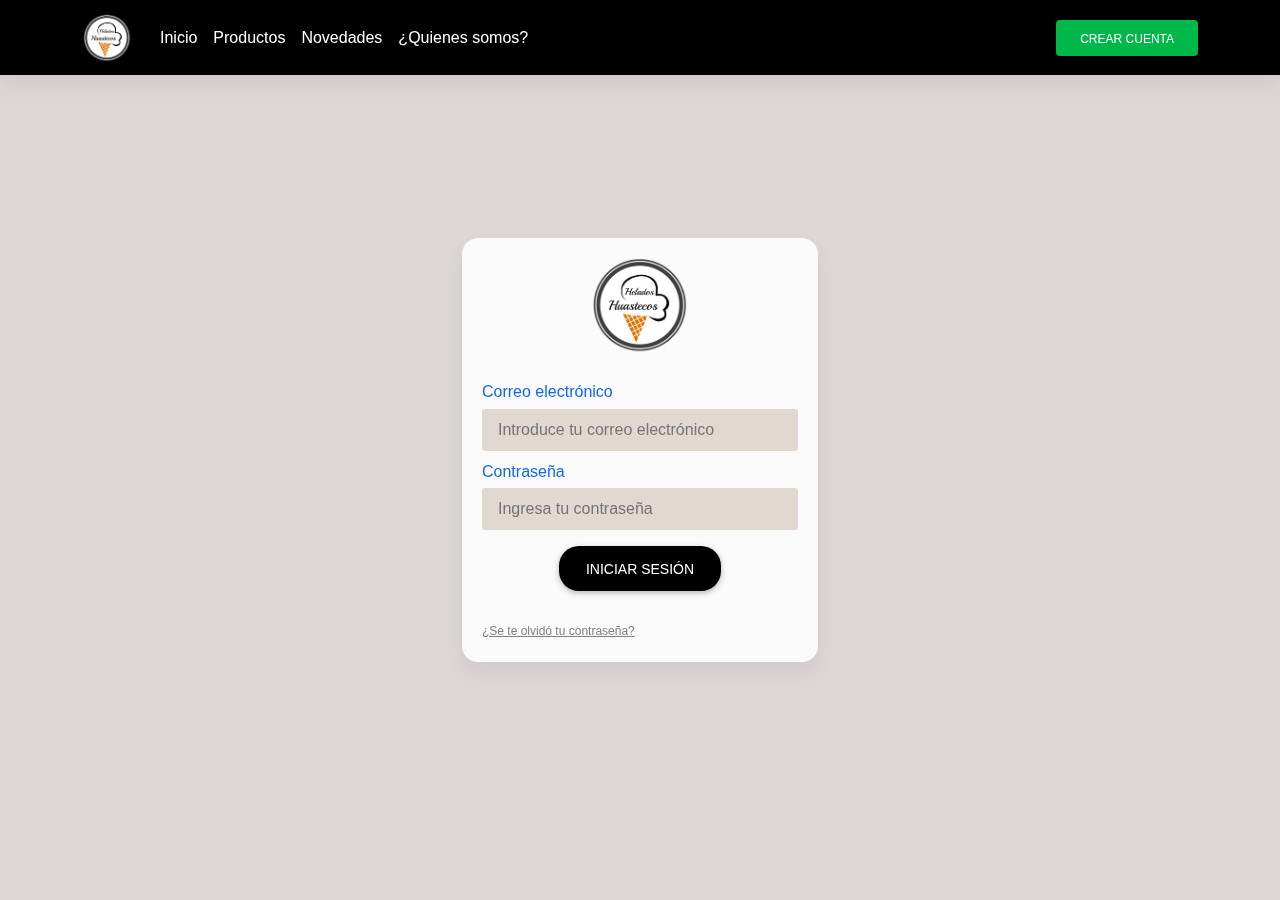
<file: html/login.html>
<!DOCTYPE html>
<html lang="es">

<head>
    <meta charset="utf-8" />
    <meta http-equiv="X-UA-Compatible" content="IE=edge">
    <meta name="viewport" content="width=device-width, initial-scale=1.0">
    <meta name="viewport" content="width=device-width, initial-scale=1, shrink-to-fit=no">
    <meta name="description" content="" />
    <meta name="author" content="">
    <meta name="keywords" content="">

    <title>HeladosHuastecos</title>

    <link rel="icon" href="../img/icon-helado.png" />


    <link rel="stylesheet" href="../css/mdb.min.css">

    <link rel="stylesheet" href="../css/login.css">



</head>

<body>
    <header >
      
    <nav class="navbar navbar-expand-lg  fixed-top  bg-black">
      <div class="container">
        <a class="navbar-brand" href="../index.html"><img width="50" src="../img/icon-helado.png" alt=""></a>
        <button class="navbar-toggler text-white" type="button" data-bs-toggle="collapse" data-bs-target="#navbarSupportedContent"
          aria-controls="navbarSupportedContent"  aria-expanded="false" aria-label="Toggle navigation">
          <svg xmlns="http://www.w3.org/2000/svg" width="18" height="18" fill="currentColor" class="bi bi-list"
            viewBox="0 0 16 16">
            <path fill-rule="evenodd"
              d="M2.5 12a.5.5 0 0 1 .5-.5h10a.5.5 0 0 1 0 1H3a.5.5 0 0 1-.5-.5zm0-4a.5.5 0 0 1 .5-.5h10a.5.5 0 0 1 0 1H3a.5.5 0 0 1-.5-.5zm0-4a.5.5 0 0 1 .5-.5h10a.5.5 0 0 1 0 1H3a.5.5 0 0 1-.5-.5z" />
          </svg>

        </button>
        <div class="collapse navbar-collapse" id="navbarSupportedContent">
          <ul class="navbar-nav me-auto mb-2 mb-lg-0">
            <li class="nav-item">
              <a class="nav-link " aria-current="page" href="../index.html">Inicio</a>
            </li>

            <li class="nav-item">
              <a class="nav-link menu-active" href="../html/productos.html">Productos</a>
            </li>
            <li class="nav-item">
              <a class="nav-link" href="../html/novedades.html">Novedades</a>
            </li>
            <li class="nav-item">
              <a class="nav-link" href="./quienes_somos.html">¿Quienes somos?</a>
            </li>
          </ul>
          <div class="d-flex justify-content-center ">
     
            <a href="../html/registro.html"  class="btn btn-success"> Crear cuenta</a>
          </div>
        </div>
      </div>
    </nav>
    

    </header>

    <main id="app" class="d-flex w-100 background-dack">

        <div class="container d-flex flex-column">

            <div class="row vh-100">
                <div class="col-sm-10 col-md-6 col-lg-4 mx-auto d-table h-100">
                    <div class="d-table-cell align-middle">


                        <div class="card card-login rounded-7 bg-light ">
                            <div class="card-body">
                                <div class="m-sm-1">
                                    <div class="text-center mb-4">
                                        <img src="../img/icon-helado.png" alt="Logo" class="img-fluid " width="100" />
                                    </div>
                                    <form action="../php/login.php" method="post">
                                        <div class="mb-2">
                                            <label class="form-label mb-1 text-primary">Correo electrónico</label>
                                            <input class="form-control form-control-lg input-login rounded-1 text-black"
                                                v-model="v_correo" type="email" name="log_email"
                                                placeholder="Introduce tu correo electrónico" />
                                        </div>
                                        <div class="mb-2">
                                            <label class="form-label mb-1 text-primary">Contraseña</label>
                                            <input class="form-control form-control-lg input-login rounded-1 text-black"
                                                v-model="v_pass" type="password" name="log_password"
                                                placeholder="Ingresa tu contraseña" />

                                        </div>

                                        <div class="text-center mt-3">
                                            <input  type="submit" class="btn btn-lg btn-black  rounded-8" value="Iniciar sesión">
                                        </div>
                                        <br>

                           
                                        <a href="recuperar_passw.html" class="account ">¿Se te olvidó tu contraseña?</a>
                                    </form>

                                </div>
                            </div>
                        </div>

                    </div>
                </div>
            </div>
        </div>
    </main>

 <!-- Option 1: Bootstrap Bundle with Popper -->
 <script src="https://cdn.jsdelivr.net/npm/bootstrap@5.0.2/dist/js/bootstrap.bundle.min.js"
 integrity="sha384-MrcW6ZMFYlzcLA8Nl+NtUVF0sA7MsXsP1UyJoMp4YLEuNSfAP+JcXn/tWtIaxVXM"
 crossorigin="anonymous"></script>
 <script src="../js/start_html_componet.js"></script>

</body>

</html>
</file>
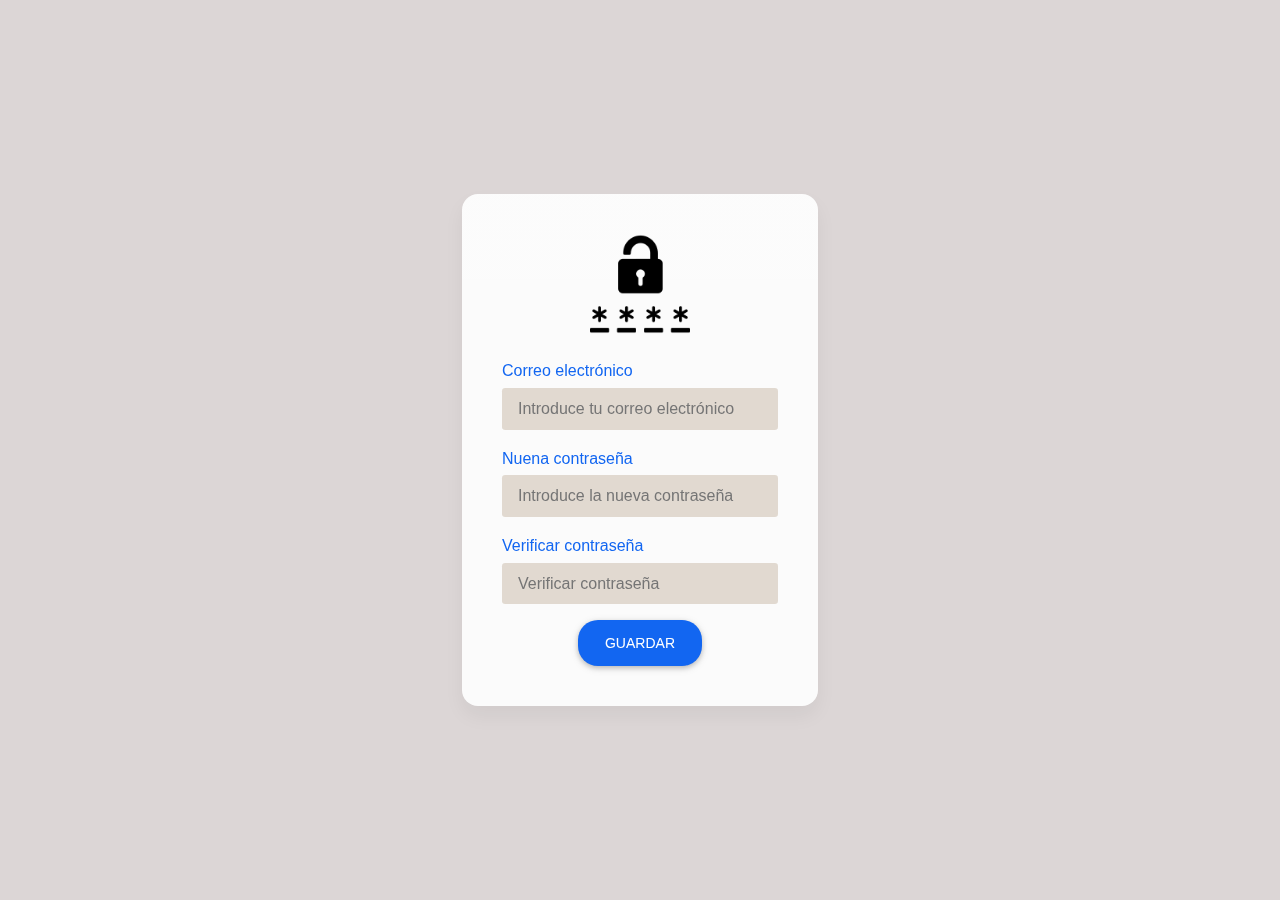
<file: html/nuevo_passw.html>
<!DOCTYPE html>
<html lang="es">

<head>
    <meta charset="utf-8" />
    <meta http-equiv="X-UA-Compatible" content="IE=edge">
    <meta name="viewport" content="width=device-width, initial-scale=1.0">
    <meta name="viewport" content="width=device-width, initial-scale=1, shrink-to-fit=no">
    <meta name="description" content="" />
    <meta name="author" content="">
    <meta name="keywords" content="">

    <title>Helados huastecos</title>

    <link rel="icon" href="../img/icon-helado.png" />


    <link rel="stylesheet" href="../css/mdb.min.css">

    <link rel="stylesheet" href="../css/login.css">



</head>

<body>


    <main id="app" class="d-flex w-100 background-dack">
      
        <div class="container d-flex flex-column">

            <div class="row vh-100">
                <div class="col-sm-10 col-md-6 col-lg-4 mx-auto d-table h-100">
                    <div class="d-table-cell align-middle">

                     <!--    <div class="text-center mt-4">
                            <h1 class="h3 text-golden ">Restablecer su contraseña</h1>
                            <br>
                        </div> -->

                        <div class="card card-login rounded-7 bg-light bg-gradient ">
                            <div class="card-body">
                                <div class="m-sm-4">
                                    <div class="text-center mb-4">
                                        <img src="../img/new_password.png" alt="Logo" class="img-fluid " width="100" />
                                    </div>
                                    <form>
                                        <div class="mb-3">
                                            <label class="form-label mb-1 text-primary">Correo electrónico</label>
                                            <input class="form-control form-control-lg input-login rounded-1 text-black"
                                                v-model="v_correo" type="email" name="email"
                                                placeholder="Introduce tu correo electrónico" />
                                        </div>
                                        <div class="mb-3">
                                            <label class="form-label mb-1 text-primary">Nuena contraseña</label>
                                            <input class="form-control form-control-lg input-login rounded-1 text-black"
                                                v-model="v_correo" type="email" name="new_password"
                                                placeholder="Introduce la nueva contraseña" />
                                        </div>
                                        <div class="mb-3">
                                            <label class="form-label mb-1 text-primary">Verificar contraseña</label>
                                            <input class="form-control form-control-lg input-login rounded-1 text-black"
                                                v-model="v_correo" type="email" name="vrf_passw"
                                                placeholder="Verificar contraseña" />
                                        </div>

                                     
                                        <div class="text-center mt-3">
                                            <button type="button" @click="handleLogin()"
                                                class="btn btn-lg btn-black bg-primary  rounded-8">Guardar
                                            </button>
                                        </div>
                                        


                                    </form>

                                </div>
                            </div>
                        </div>

                    </div>
                </div>
            </div>
        </div>
    </main>



</body>

</html>
</file>
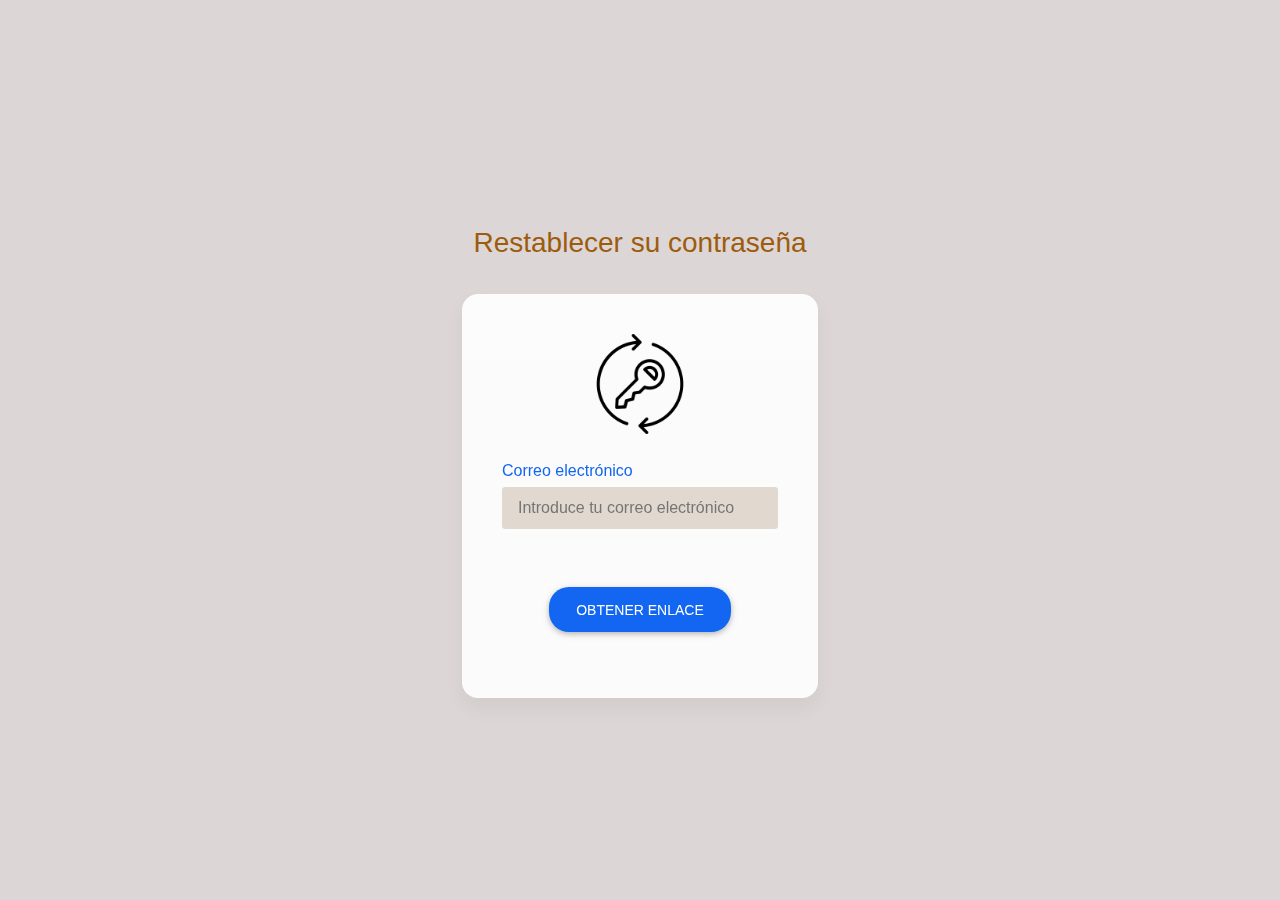
<file: html/recuperar_passw.html>
<!DOCTYPE html>
<html lang="es">

<head>
    <meta charset="utf-8" />
    <meta http-equiv="X-UA-Compatible" content="IE=edge">
    <meta name="viewport" content="width=device-width, initial-scale=1.0">
    <meta name="viewport" content="width=device-width, initial-scale=1, shrink-to-fit=no">
    <meta name="description" content="" />
    <meta name="author" content="">
    <meta name="keywords" content="">

    <title>Helados huastecos</title>

    <link rel="icon" href="../img/icon-helado.png" />


    <link rel="stylesheet" href="../css/mdb.min.css">

    <link rel="stylesheet" href="../css/login.css">



</head>

<body>


    <main id="app" class="d-flex w-100 background-dack">
      
        <div class="container d-flex flex-column">

            <div class="row vh-100">
                <div class="col-sm-10 col-md-6 col-lg-4 mx-auto d-table h-100">
                    <div class="d-table-cell align-middle">

                        <div class="text-center mt-4">
                            <h1 class="h3 text-golden ">Restablecer su contraseña</h1>
                            <br>
                        </div>

                        <div class="card card-login rounded-7 bg-light bg-gradient ">
                            <div class="card-body">
                                <div class="m-sm-4">
                                    <div class="text-center mb-4">
                                        <img src="../img/contrasena.png" alt="Logo" class="img-fluid " width="100" />
                                    </div>
                                    <form>
                                        <div class="mb-3">
                                            <label class="form-label mb-1 text-primary">Correo electrónico</label>
                                            <input class="form-control form-control-lg input-login rounded-1 text-black"
                                                v-model="v_correo" type="email" name="email"
                                                placeholder="Introduce tu correo electrónico" />
                                        </div>

                                        <br>
                                        <div class="text-center mt-3">
                                            <button type="button" @click="handleLogin()"
                                                class="btn btn-lg btn-black bg-primary  rounded-8">Obtener enlace
                                            </button>
                                        </div>
                                        <br>


                                    </form>

                                </div>
                            </div>
                        </div>

                    </div>
                </div>
            </div>
        </div>
    </main>



</body>

</html>
</file>
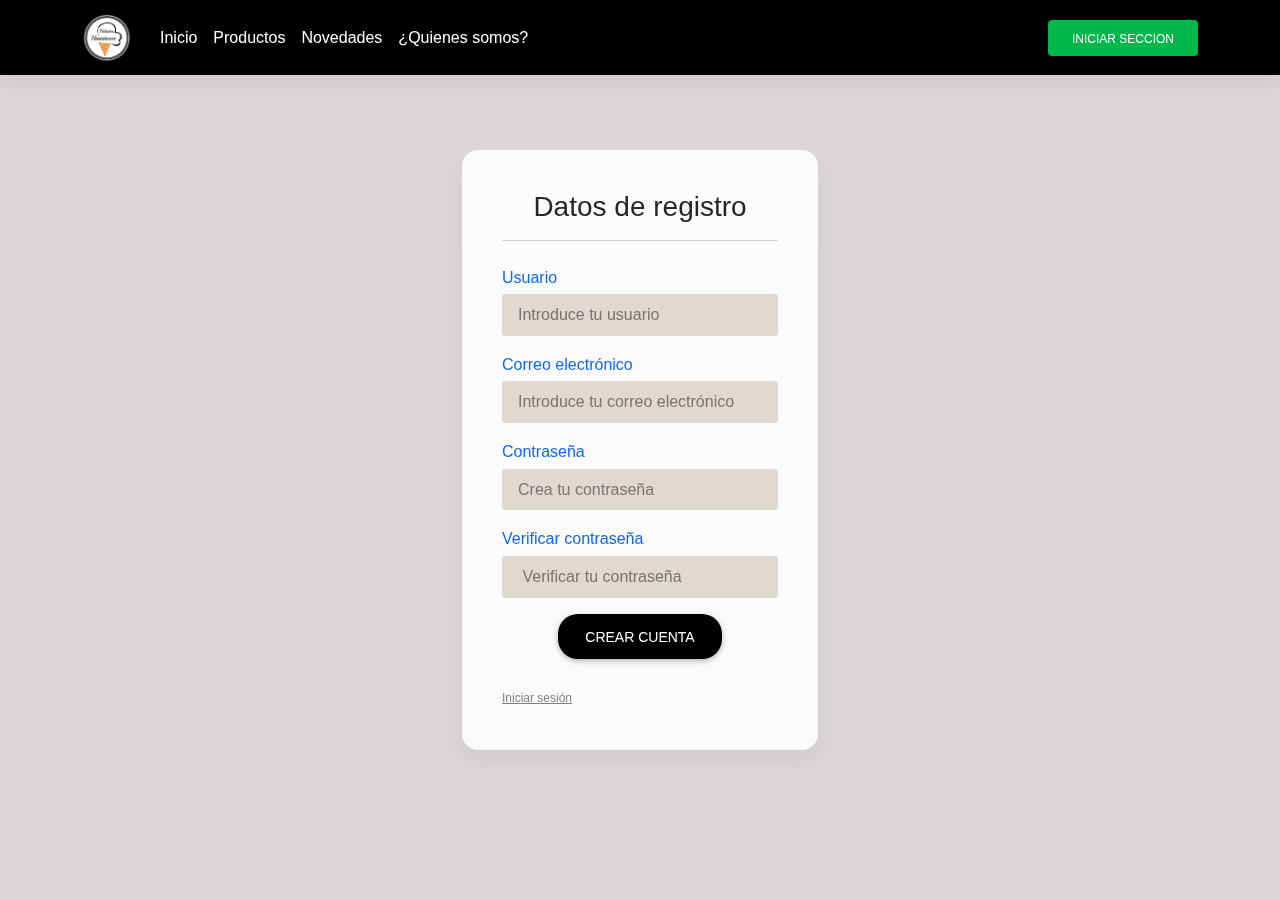
<file: html/registro.html>
<!DOCTYPE html>
<html lang="es">

<head>
    <meta charset="utf-8" />
    <meta http-equiv="X-UA-Compatible" content="IE=edge">
    <meta name="viewport" content="width=device-width, initial-scale=1.0">
    <meta name="viewport" content="width=device-width, initial-scale=1, shrink-to-fit=no">
    <meta name="description" content="" />
    <meta name="author" content="">
    <meta name="keywords" content="">

    <title>heladoshuastecos</title>

    <link rel="icon" href="../img/icon-helado.png" />


    <link rel="stylesheet" href="../css/mdb.min.css">

    <link rel="stylesheet" href="../css/login.css">



</head>

<body>
<header >
    
    <nav class="navbar navbar-expand-lg  fixed-top  bg-black">
        <div class="container">
          <a class="navbar-brand" href="../index.html"><img width="50" src="../img/icon-helado.png" alt=""></a>
          <button class="navbar-toggler text-white" type="button" data-bs-toggle="collapse" data-bs-target="#navbarSupportedContent"
            aria-controls="navbarSupportedContent" aria-expanded="false" aria-label="Toggle navigation">
            <svg xmlns="http://www.w3.org/2000/svg" width="18" height="18" fill="currentColor" class="bi bi-list"
              viewBox="0 0 16 16">
              <path fill-rule="evenodd"
                d="M2.5 12a.5.5 0 0 1 .5-.5h10a.5.5 0 0 1 0 1H3a.5.5 0 0 1-.5-.5zm0-4a.5.5 0 0 1 .5-.5h10a.5.5 0 0 1 0 1H3a.5.5 0 0 1-.5-.5zm0-4a.5.5 0 0 1 .5-.5h10a.5.5 0 0 1 0 1H3a.5.5 0 0 1-.5-.5z" />
            </svg>
  
          </button>
          <div class="collapse navbar-collapse" id="navbarSupportedContent">
            <ul class="navbar-nav me-auto mb-2 mb-lg-0">
              <li class="nav-item">
                <a class="nav-link " aria-current="page" href="../index.html">Inicio</a>
              </li>
  
              <li class="nav-item">
                <a class="nav-link menu-active" href="../html/productos.html">Productos</a>
              </li>
              <li class="nav-item">
                <a class="nav-link" href="../html/novedades.html">Novedades</a>
              </li>
              <li class="nav-item">
                <a class="nav-link" href="./quienes_somos.html">¿Quienes somos?</a>
              </li>
            </ul>
            <div class="d-flex justify-content-center ">
       
              <a href="../html/login.html"  class="btn btn-success"> Iniciar seccion</a>
            </div>
          </div>
        </div>
      </nav>
      
  
</header>

    <main id="app" class="d-flex w-100 background-dack">
        <div class="container d-flex flex-column">

            <div class="row vh-100">
                <div class="col-sm-10 col-md-6 col-lg-4 mx-auto d-table h-100">
                    <div class="d-table-cell align-middle">


                        <div class="card card-login rounded-7 bg-light bg-gradient ">
                            <div class="card-body">
                                <div class="m-sm-4">
                                    <div class="text-center mb-4">
                                        <h1 class="h2 text-golden fs-3 text-dark">Datos de registro</h1>
                                        <hr>
                                    </div>
                                    <form action="../php/registration.php" method="post">
                                        <div class="mb-3">
                                            <label class="form-label mb-1 text-primary">Usuario</label>
                                            <input class="form-control form-control-lg input-login rounded-1 text-black"
                                                v-model="v_user" type="text" name="inp_usario" required
                                                placeholder="Introduce tu usuario" />
                                        </div>
                                        <div class="mb-3">
                                            <label class="form-label mb-1 text-primary">Correo electrónico</label>
                                            <input class="form-control form-control-lg input-login rounded-1 text-black"
                                                v-model="v_correo" type="email" name="inp_email"
                                                placeholder="Introduce tu correo electrónico"  />
                                        </div>
                                        <div class="mb-3">
                                            <label class="form-label mb-1 text-primary">Contraseña</label>
                                            <input class="form-control form-control-lg input-login rounded-1 text-black"
                                                v-model="v_pass" type="password" name="inp_password"
                                                placeholder="Crea tu contraseña" />

                                        </div>
                                        <div class="mb-3">
                                            <label class="form-label mb-1 text-primary">Verificar contraseña</label>
                                            <input class="form-control form-control-lg input-login rounded-1 text-black"
                                                v-model="v_pass" type="password" name="inp_verf_password"
                                                placeholder=" Verificar tu contraseña" />

                                        </div>

                                        <div class="text-center mt-3">
                                          <input  type="submit" 
                                          class="btn btn-lg btn-black  rounded-8" value="Crear cuenta">
                                            
                                        </div>
                                        <br>

                                        <a href="login.html" class="account ">Iniciar sesión</a><br>

                                    </form>

                                </div>
                            </div>
                        </div>

                    </div>
                </div>
            </div>
        </div>
    </main>


 <!-- Option 1: Bootstrap Bundle with Popper -->
 <script src="https://cdn.jsdelivr.net/npm/bootstrap@5.0.2/dist/js/bootstrap.bundle.min.js"
 integrity="sha384-MrcW6ZMFYlzcLA8Nl+NtUVF0sA7MsXsP1UyJoMp4YLEuNSfAP+JcXn/tWtIaxVXM"
 crossorigin="anonymous"></script>
</body>

</html>
</file>
<file: css/login.css>
/* style login */
.background-dack {
    background-color: #dcd6d6;
}

.text-golden {
    color: #9d5c0d;
}

.text-golden-ligt {
    color: #F7D08A;
}

.card-login {

    background: rgb(64 64 64 / 76%);
    backdrop-filter: blur(10px);
    border-radius: 0px;
}

.input-login {
    background: #754c1a30;
    color: #F7D08A;
    border: none;
    border-radius: 0px;
}

.input-login:focus {
    background: #754c1a30;
    color: #F7D08A;
    border: 1px solid #f9f9f9;
    box-shadow: none;
    border-radius: 0px;
}

.border-radios {
    border-radius: 0px !important;
}
.account{
    font-size: 12px;
    color: gray;
    text-decoration: underline;
    margin: 5px 0px;
}

.nav-link {
    display: block;
    padding: .5rem 1rem;
    color: #ffffff;
}
.nav-link:focus, .nav-link:hover {
    color: #ffffff;
}
</file>
